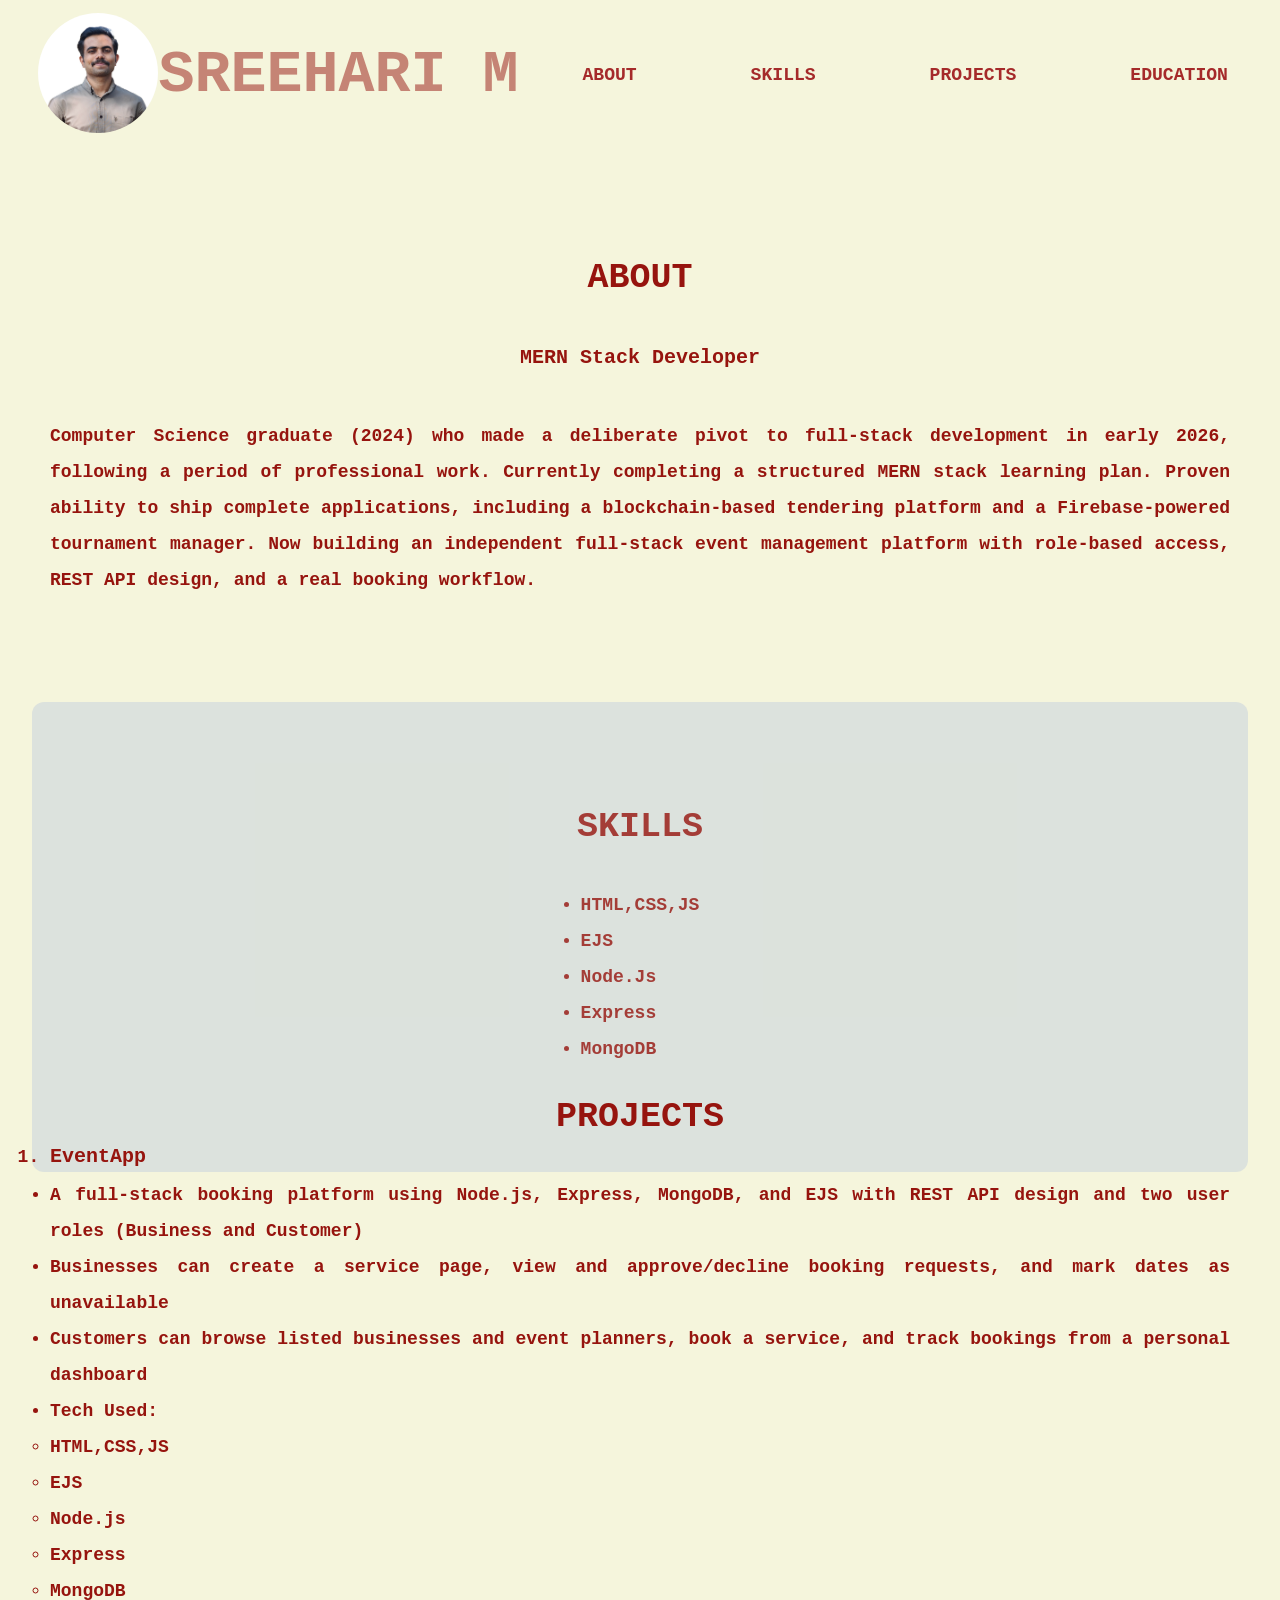
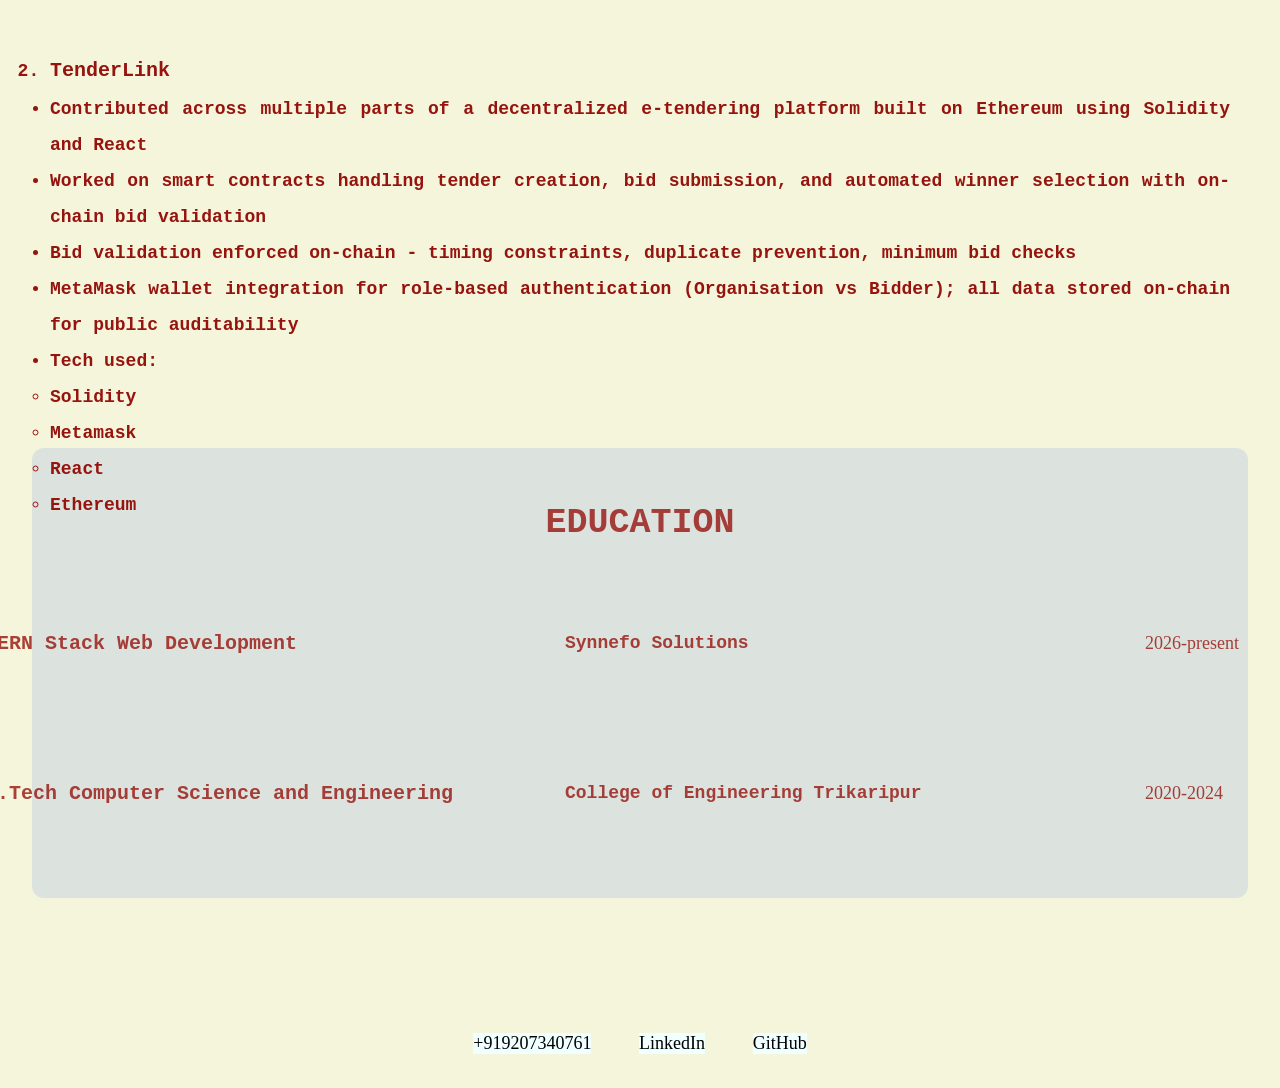
<file: index.html>
<!DOCTYPE html>
<html lang="en">

<head>
    <meta charset="UTF-8">
    <meta name="viewport" content="width=device-width, initial-scale=1.0">
    <title>Sreehari M</title>
    <link rel="stylesheet" href="./css/style.css">

</head>

<body>

    <div class="profile">
        <div class="name-pic">
            <div>
                <img src="./profile.jpeg" alt="profile" class="picture">
            </div>
            <h1 id="title">SREEHARI M</h1>
        </div>

        <div class="navbar">
            <nav class="nav">
                <a href="#about" class="nav-item">ABOUT</a>
                <a href="#skills" class="nav-item">SKILLS</a>
                <a href="#projects" class="nav-item">PROJECTS</a>
                <a href="#education" class="nav-item">EDUCATION</a>
                <a href="#contact" class="nav-item">CONTACT</a>
            </nav>
        </div>
    </div>




    <br>

    <div id="about" class="section">
        <!-- <hr> -->
        <h2>ABOUT</h2>
        <p><strong>MERN Stack Developer</strong></p>
        <p>Computer Science graduate (2024) who made a deliberate pivot to full-stack development in early 2026,
            following a period of professional work. Currently completing a structured MERN stack learning plan. Proven
            ability to ship complete
            applications, including a blockchain-based tendering platform and a Firebase-powered tournament manager. Now
            building an independent full-stack event management platform with role-based access, REST API design, and a
            real booking workflow.</p>

    </div>
    <div id="skills" class="skills section">
        <!-- <hr> -->
        <h2>SKILLS</h2>
        <ul>
            <li>HTML,CSS,JS</li>
            <li>EJS</li>
            <li>Node.Js</li>
            <li>Express</li>
            <li>MongoDB</li>
        </ul>
    </div>

    <div id="projects" class="section">
        <!-- <hr> -->
        <h2>PROJECTS</h2>
        <ol>
            <li>
                <strong>EventApp</strong>
                <ul type="disc">
                    <li>A full-stack booking platform using Node.js, Express, MongoDB, and EJS with REST API
                        design and two user roles (Business and Customer)</li>
                    <li>Businesses can create a service page, view and approve/decline booking requests, and mark dates
                        as unavailable</li>
                    <li>Customers can browse listed businesses and event planners, book a service, and track bookings
                        from a personal dashboard</li>

                    <li>Tech Used:
                        <ul type="circle">
                            <li>HTML,CSS,JS</li>
                            <li>EJS</li>
                            <li>Node.js</li>
                            <li>Express</li>
                            <li>MongoDB</li>
                        </ul>
                    </li>
                </ul>
            </li>
            <br><br>

            <li>
                <strong>TenderLink</strong>
                <ul type="disc">
                    <li>Contributed across multiple parts of a decentralized e-tendering platform built on Ethereum
                        using Solidity and React</li>
                    <li>Worked on smart contracts handling tender creation, bid submission, and automated winner
                        selection with on-chain bid validation</li>
                    <li>Bid validation enforced on-chain - timing constraints, duplicate prevention, minimum bid checks
                    </li>
                    <li>MetaMask wallet integration for role-based authentication (Organisation vs Bidder); all data
                        stored on-chain for public auditability</li>
                    <li>Tech used:
                        <ul type="circle">
                            <li>Solidity</li>
                            <li>Metamask</li>
                            <li>React</li>
                            <li>Ethereum</li>
                        </ul>
                    </li>
                </ul>
            </li>
        </ol>
    </div>

    <div id="education" class="section">
        <!-- <hr> -->
        <h2>EDUCATION</h2>

        <div class="education">
            <div class="ed-item"><strong>MERN Stack Web Development</strong></div>
            <div class="ed-item">
                <p>Synnefo Solutions</p>
            </div>
            <div class="ed-item">2026-present</div>
            <div class="ed-item"><strong>B.Tech Computer Science and Engineering</strong></div>
            <div class="ed-item">
                <p>College of Engineering Trikaripur</p>
            </div>
            <div class="ed-item">2020-2024</div>
        </div>
    </div>

    <div id="contact" class="section">
        <div class="contact">
            <a href="tel:+919207340761">+919207340761</a>
            <a href="https://www.linkedin.com/in/sreehari-m11/" target="_blank">LinkedIn</a>
            <a href="https://github.com/sreehari-m11" target="_blank">GitHub</a>
        </div>
    </div>


</body>

</html>
</file>
<file: css/style.css>
* {
    margin: 0;
    padding: 0;
    box-sizing: border-box;
}

body {
    background-color: beige;
}

a {
    color: black;
}

#title {
    color: rgba(150, 20, 14, 0.5);
    text-align: center;
    font-size: 60px;
    font-family: 'Courier New', monospace;
}

#about {
    color: rgb(150, 20, 14);
    /* background-color: rgb(240, 230, 255); */
    height: 470px;
    width: 95vw;
    display: flex;
    flex-direction: column;
    align-items: center;
    justify-content: center;
    gap: 40px;
    /* position: relative;
    left: 50px; */
}

.skills {
    color: rgba(150, 20, 14, 0.8);
    background-color: rgba(0, 59, 220, 0.1);
    height: 470px;
    width: 95vw;
    display: flex;
    flex-direction: column;
    align-items: center;
    justify-content: center;
    gap: 40px;
    /* position: relative;
    left: 700px;
    bottom: 530px; */
}

#projects {
    color: rgb(150, 20, 14);
    /* background-color: rgb(240, 230, 255); */
    height: 800px;
    width: 95vw;
    display: flex;
    flex-direction: column;
    align-items: center;
    justify-content: center;
    /* position: relative;
    bottom: 500px;
    left: 50px; */
}

#education {
    color: rgba(150, 20, 14, 0.8);
    background-color: rgba(0, 59, 220, 0.1);
    height: 50vh;
    width: 95vw;
    display: flex;
    flex-direction: column;
    align-items: center;
    justify-content: center;
    gap: 50px;
    /* position: relative;
    bottom: 500px;
    left: 50px; */
}

#contact {
    color: #274f32;
    /* background-color: #adc4be; */
    margin-top: 100px;
    height: 10vh;
    width: 95vw;
    display: flex;
    justify-content: space-evenly;
    align-items: center;
    /* position: relative;
    bottom: 500px;
    left: 50px; */
}

h2 {
    text-align: center;
    font-size: 35px;
    font-family: 'Courier New', monospace;
    font-weight: bold;
}

.picture {
    height: 120px;
    width: 120px;
    object-fit: cover;
    border-radius: 50%;
}

/* .navbar {
    display: flex;
} */

.nav {
    display: flex;
    gap: 30%;
}

.nav-item {
    font-family: 'Courier New', Courier, monospace;
    text-decoration: none;
    font-size: 1.13em;
    font-weight: bold;
    color: brown;
    width: 30%;
    height: 10%;
    border-radius: 10%;
    transition: all 300ms ease-out 20ms;
}

.nav-item:hover {
    background-color: brown;
    color: beige;
    transform: scale(1.1);
}

.section {
    font-size: 18px;
    text-align: justify;
    text-decoration: none;
    padding: 20px 18px;
    border-radius: 12px;
    margin: auto;
    margin-top: 3%;
}

.section p {
    font-family: 'Monaco', monospace;
    line-height: 2;
    font-size: 18px;
    font-weight: bold;
}

.section li {
    font-family: 'Monaco', monospace;
    line-height: 2;
    font-size: 18px;
    font-weight: bold;
}

strong {
    font-size: 20px;
    font-family: 'Monaco', monospace;
}

.contact {
    display: flex;
    justify-content: center;
    align-items: center;
    gap: 20%;
}

.contact a {
    width: 100%;
    text-decoration: none;
    background-color: azure;
}


.profile {
    display: flex;
    width: 100%;
    justify-content: start;
    align-items: center;
    gap: 8%;
    margin-top: 1%;
}

.name-pic {
    display: flex;
    align-items: center;
    position: relative;
    left: 3%;
}

.education {
    display: grid;
    grid-template-columns: 500px 500px 150px;
    grid-template-rows: 100px 100px;
    column-gap: 80px;
    row-gap: 50px;
    justify-content: end;
    align-items: center;
    justify-items: start;
}
</file>
